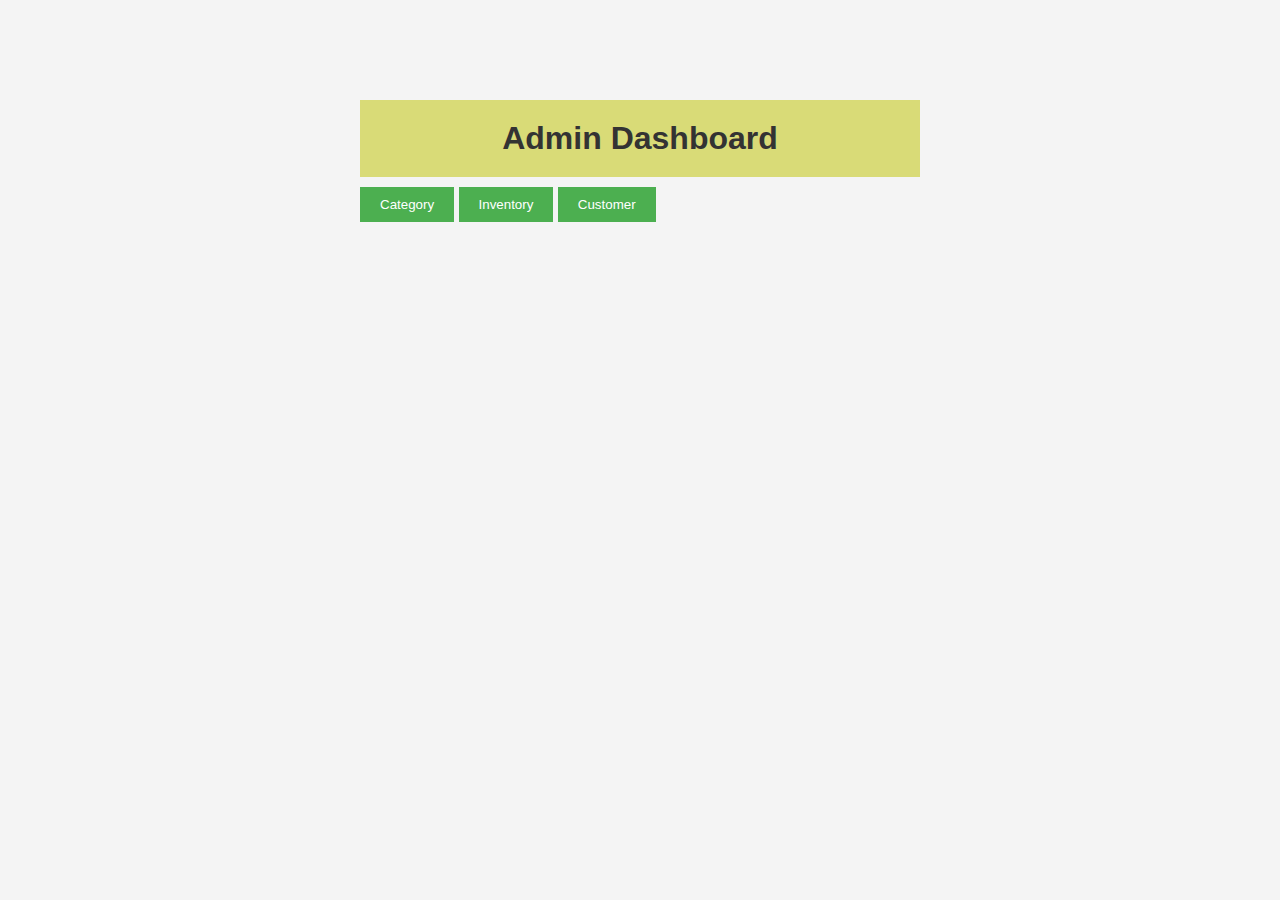
<file: admin-dashboard.html>
<!DOCTYPE html>
<html lang="en">
<head>
    <meta charset="UTF-8">
    <meta name="viewport" content="width=device-width, initial-scale=1.0">
    <title>Admin Dashboard</title>
    <link rel="stylesheet" href="style.css">
</head>
<body>
    <div class="container">
    <h1>Admin Dashboard</h1>
    <button onclick="window.location.href='category.html'">Category</button>
    <button onclick="window.location.href='inventory.html'">Inventory</button>
    <button onclick="window.location.href='customer.html'">Customer</button>
    </div>
</body>
</html>
</file>
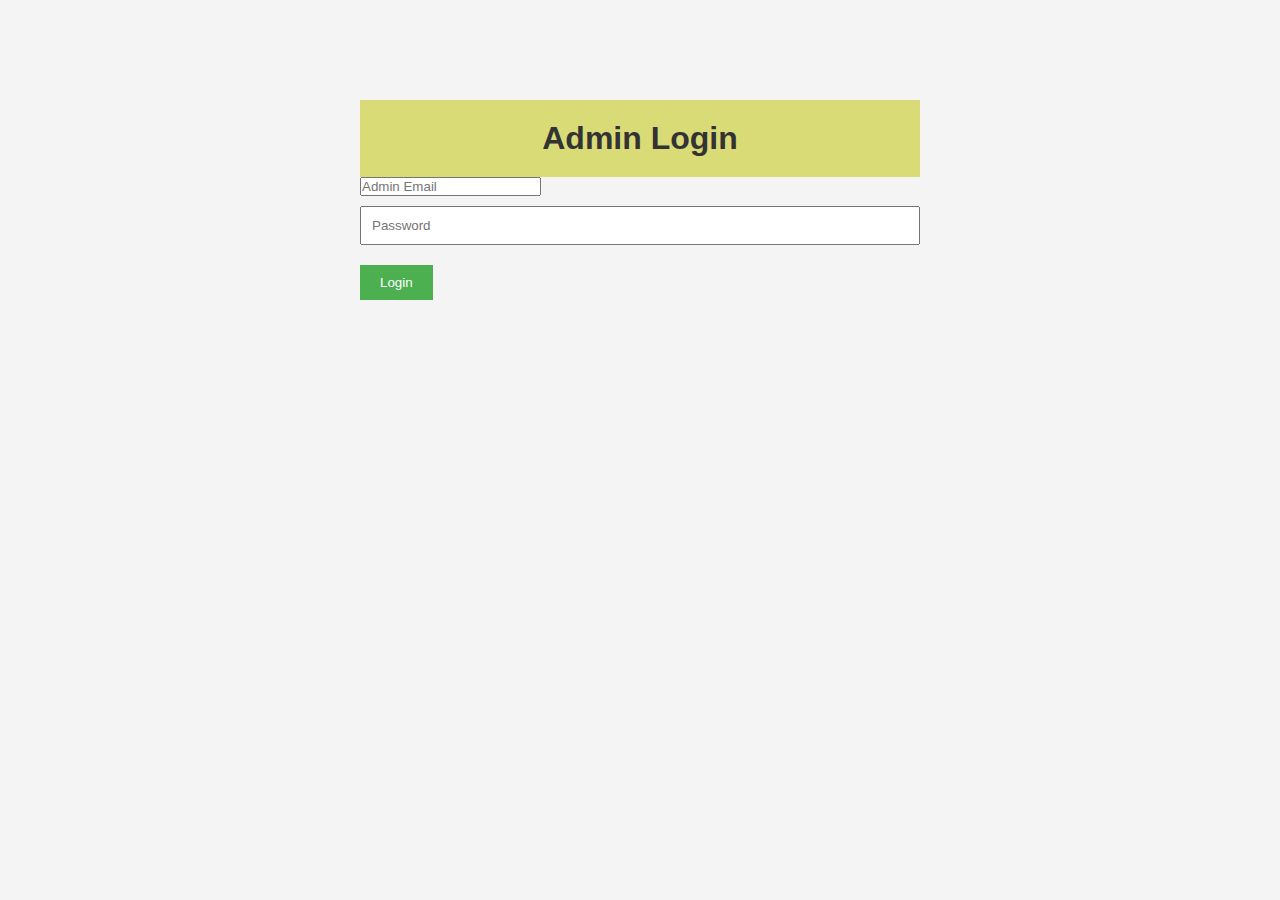
<file: admin-login.html>
<!DOCTYPE html>
<html lang="en">
<head>
    <meta charset="UTF-8">
    <meta name="viewport" content="width=device-width, initial-scale=1.0">
    <title>Admin Login</title>
    <link rel="stylesheet" href="style.css">
</head>
<body>
    <div class="container">
    <h1>Admin Login</h1>
    <form id="adminLoginForm">
        <input type="email" id="adminEmail" placeholder="Admin Email" required><br>
        <input type="password" id="adminPassword" placeholder="Password" required><br>
        <button type="submit">Login</button>
    </form>
    <div id="errorMessage" style="color:red;"></div>

    <script>
        document.getElementById('adminLoginForm').addEventListener('submit', function(e) {
            e.preventDefault();
            const email = document.getElementById('adminEmail').value;
            const password = document.getElementById('adminPassword').value;

            const adminEmail = 'srinithi18@gmail.com'; // Admin email
            const adminPassword = 'admin123'; // Admin password

            // Check credentials
            if (email === adminEmail && password === adminPassword) {
                window.location.href = 'admin-dashboard.html'; // Redirect to the dashboard
            } else {
                document.getElementById('errorMessage').innerText = 'Invalid Admin Credentials';
            }
        });
    </script>
</body>
</html>
</file>
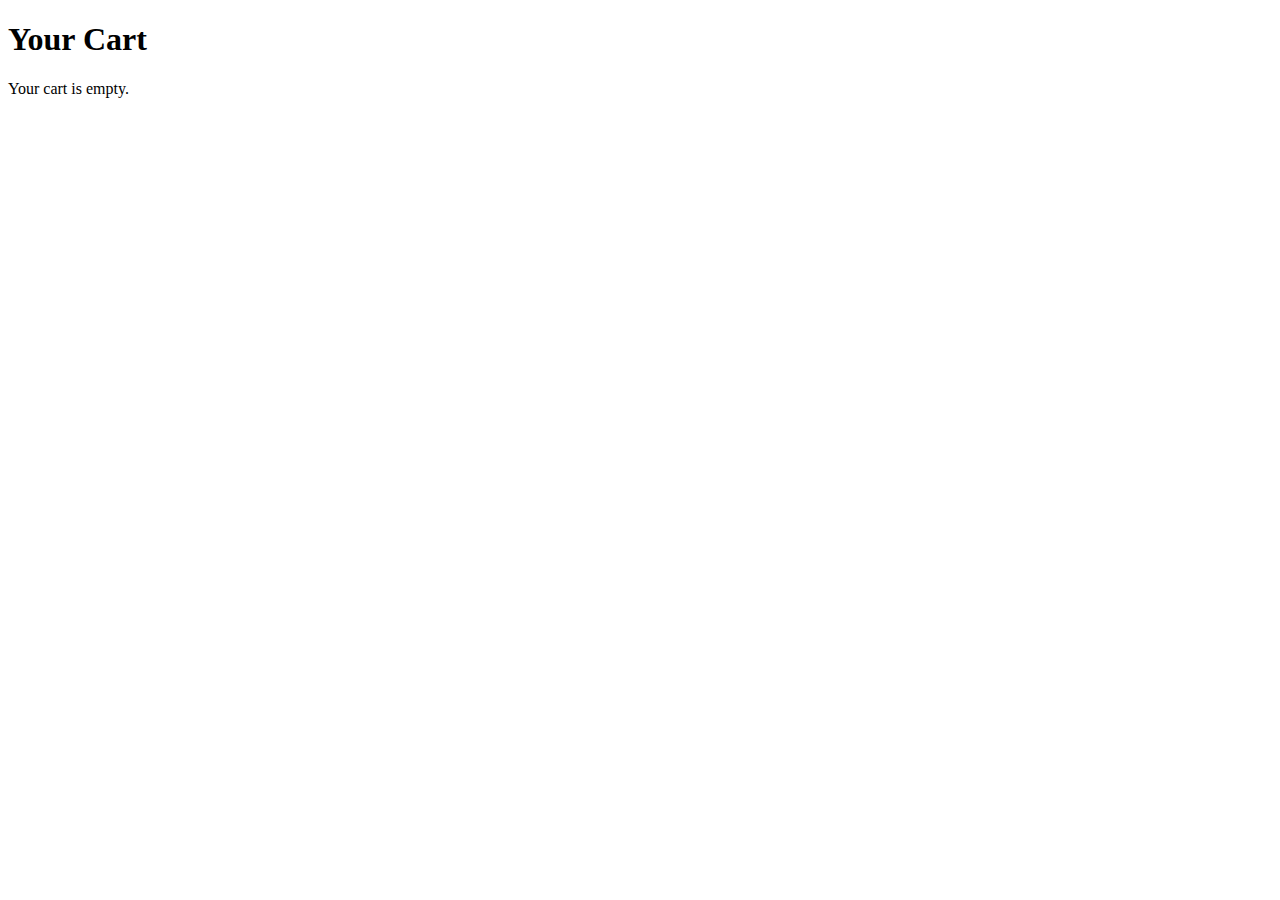
<file: cart.html>
<!DOCTYPE html>
<html lang="en">
<head>
    <meta charset="UTF-8">
    <meta name="viewport" content="width=device-width, initial-scale=1.0">
    <title>Cart</title>
    <style>
        .cart-item {
            display: flex;
            align-items: center;
            margin-bottom: 20px;
        }
        .cart-item img {
            width: 100px;
            height: 100px;
            margin-right: 20px;
        }
        .cart-details {
            margin-top: 30px;
        }
    </style>
</head>
<body>
    <h1>Your Cart</h1>
    <div id="cartItems"></div>

    <div id="confirmOrderButton"></div>

    <script>
        // Fetch cart items from localStorage and display them
        const cartItems = JSON.parse(localStorage.getItem('cart')) || [];
        const cartContainer = document.getElementById('cartItems');
        
        if (cartItems.length > 0) {
            cartItems.forEach(item => {
                const itemHTML = `
                    <div class="cart-item">
                        <img src="${item.image}" alt="${item.name}">
                        <div>
                            <h3>${item.name}</h3>
                            <p>Price: $${item.price}</p>
                            <p>${item.description}</p>
                        </div>
                    </div>
                `;
                cartContainer.innerHTML += itemHTML;
            });

            // Add the Confirm Order button only if there are items in the cart
            document.getElementById('confirmOrderButton').innerHTML = `
                <button onclick="confirmOrder()">Confirm Order</button>
            `;
        } else {
            cartContainer.innerHTML = '<p>Your cart is empty.</p>';
        }

        // Function to handle order confirmation
        function confirmOrder() {
            if (cartItems.length > 0) {
                sessionStorage.setItem('cartItems', JSON.stringify(cartItems)); // Store cart items in sessionStorage
                window.location.href = 'payment.html';  // Redirect to payment page
            } else {
                alert('Your cart is empty!');
            }
        }
    </script>
</body>
</html>
</file>
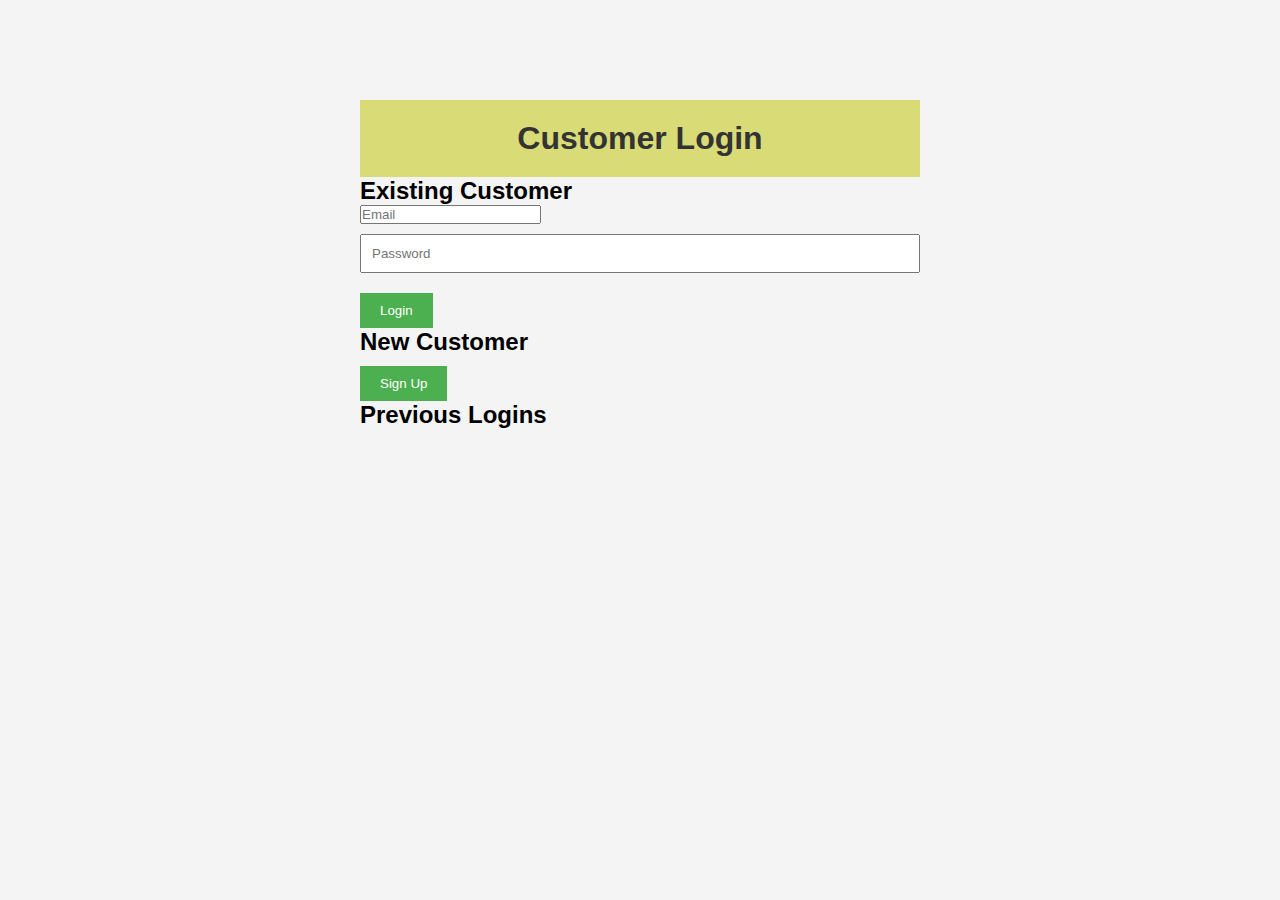
<file: customer-login.html>
<!DOCTYPE html>
<html lang="en">
<head>
    <meta charset="UTF-8">
    <meta name="viewport" content="width=device-width, initial-scale=1.0">
    <title>Customer Login</title>
    <link rel="stylesheet" href="style.css">
</head>
<body>
    <div class="container">
    <h1>Customer Login</h1>
    <h2>Existing Customer</h2>
    <form id="customerLoginForm">
        <input type="email" id="customerEmail" placeholder="Email" required><br>
        <input type="password" id="customerPassword" placeholder="Password" required><br>
        <button type="submit">Login</button>
    </form>
    
    <h2>New Customer</h2>
    <button onclick="window.location.href='signup.html'">Sign Up</button>

    <h2>Previous Logins</h2>
    <ul id="loginList"></ul>

    <script src="customer-login.js"></script>
    </div> 

</body>
</html>
</file>
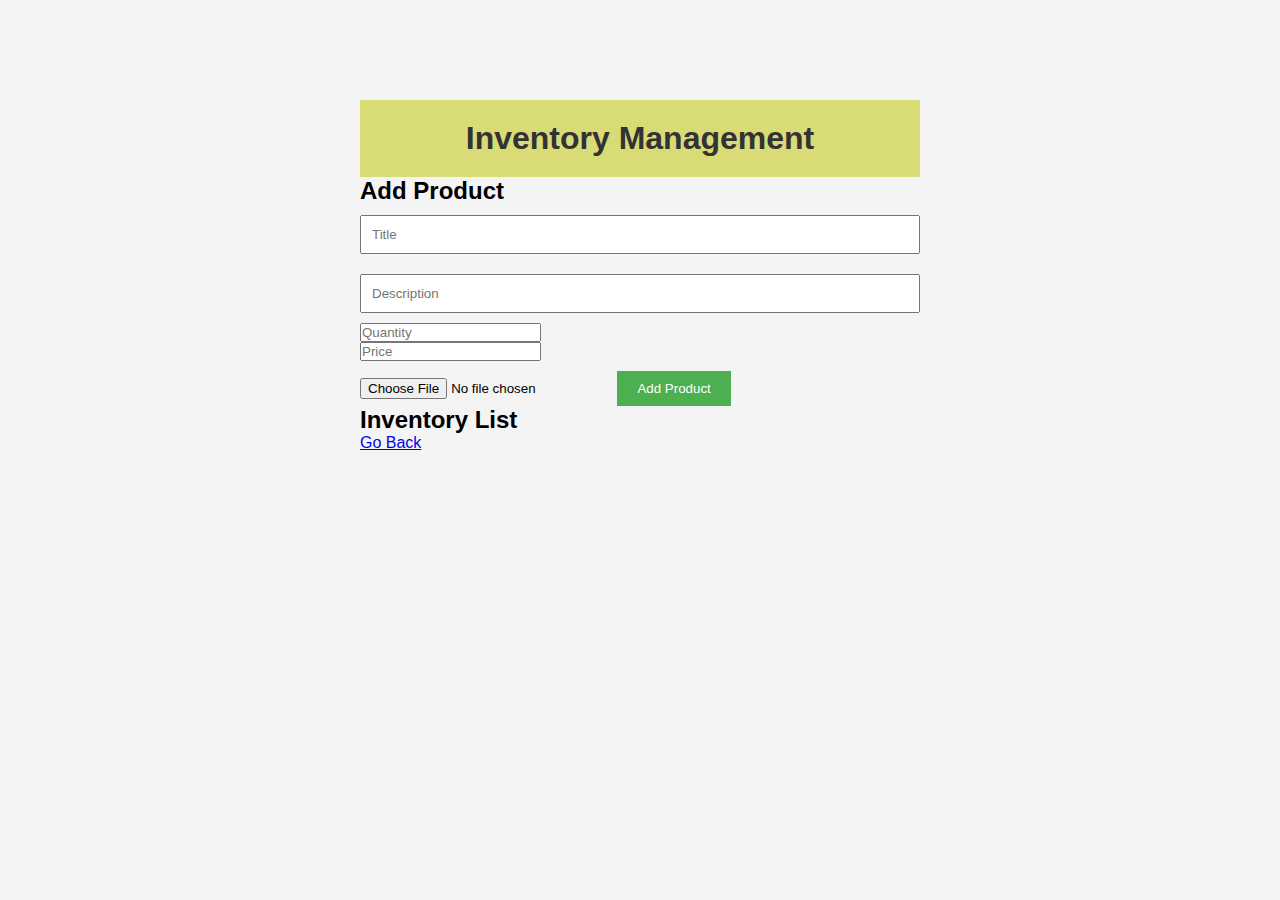
<file: inventory.html>
<!DOCTYPE html>
<html lang="en">
<head>
    <meta charset="UTF-8">
    <meta name="viewport" content="width=device-width, initial-scale=1.0">
    <title>Inventory Management</title>
    <link rel="stylesheet" href="style.css">
</head>
<body>
    <div class="container">
        <h1>Inventory Management</h1>
        <main>
            <section>
                <h2>Add Product</h2>
                <form id="inventoryForm">
                    <input type="text" id="inventoryTitle" placeholder="Title" required><br>
                    <input type="text" id="inventoryDescription" placeholder="Description" required><br>
                    <input type="number" id="inventoryQuantity" placeholder="Quantity" required><br>
                    <input type="number" id="inventoryPrice" placeholder="Price" required><br>
                    <input type="file" id="inventoryImage" accept="image/*" required="">
                    <button type="submit">Add Product</button>
                </form>

                <p id="responseMessageInventory"></p>
            </section>

            <section>
                <h2>Inventory List</h2>
                <ul id="inventoryList"></ul>
            </section>
        </main>

        <a href="index.html">Go Back</a>

        <!-- Include your JS script -->
        <script src="inventory.js"></script>
    </div>
</body>
</html>
</file>
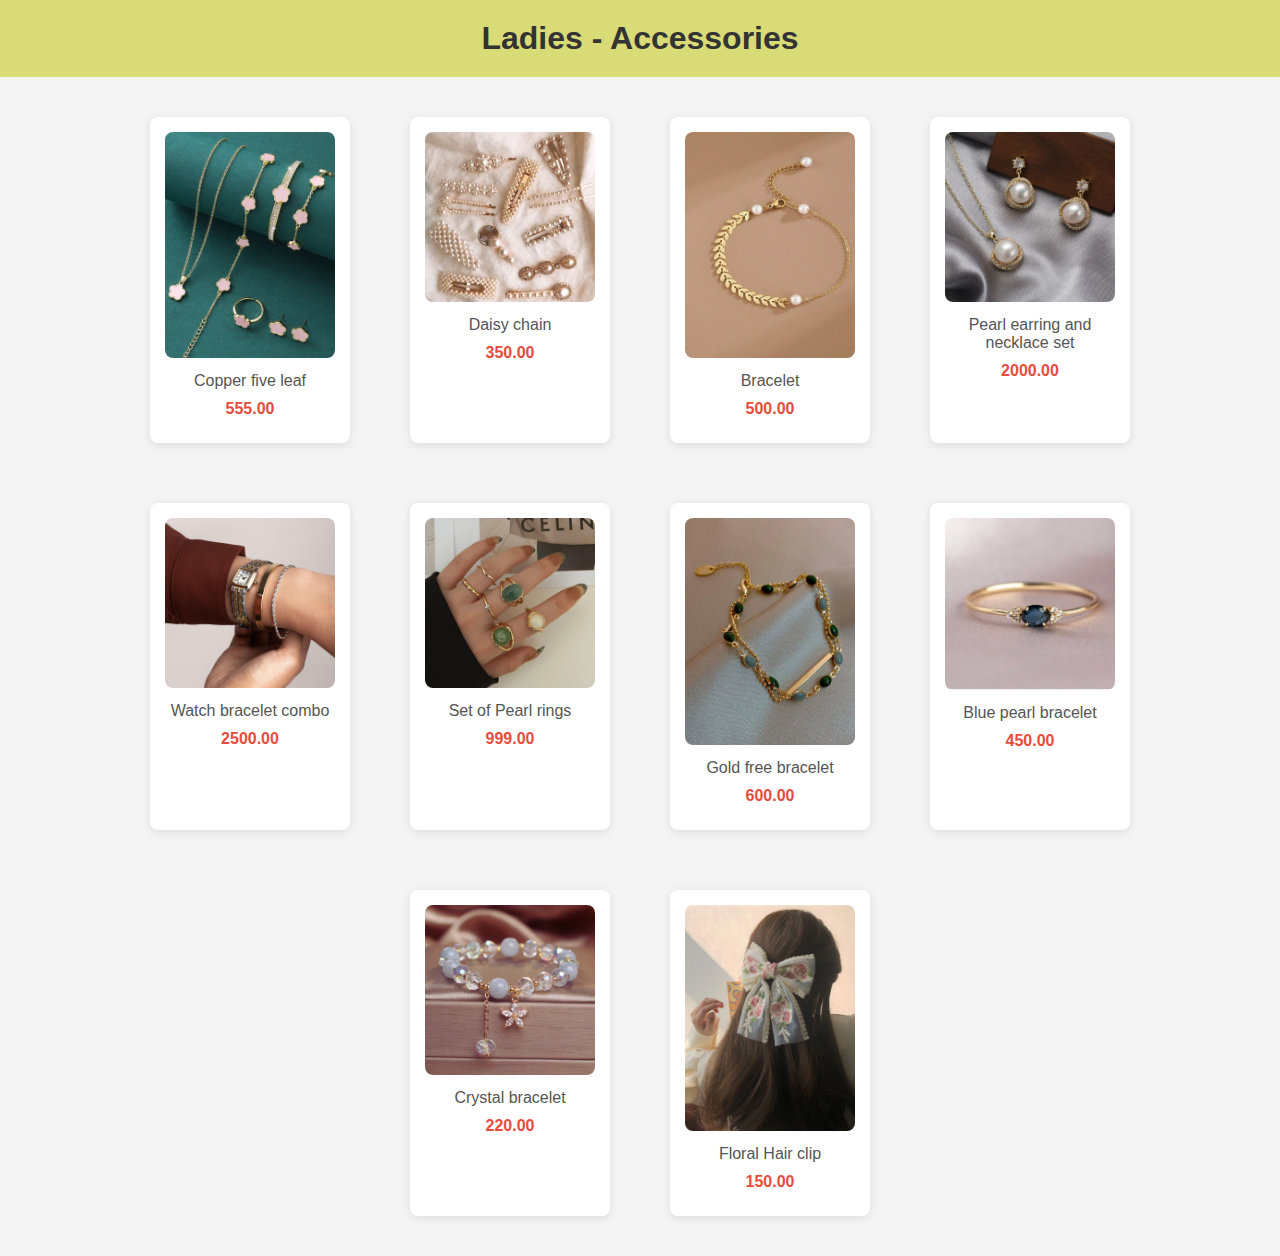
<file: ladies-accessories.html>
<!DOCTYPE html>
<html lang="en">
<head>
    <meta charset="UTF-8">
    <meta name="viewport" content="width=device-width, initial-scale=1.0">
    <title>Ladies - Accessories</title>
    <link rel="stylesheet" href="style.css">
</head>
<body>
    <h1>Ladies - Accessories</h1>
    <div class="product-grid">
        <!-- Add accessories products here -->
        <div class="product">
            <img src="aimage1.jpg" alt="Accessory 1">
            <p>Copper five leaf</p>
            <p>555.00</p>
        </div>
        <div class="product">
            <img src="aimage2.jpg" alt="Accessory 2">
            <p>Daisy chain</p>
            <p>350.00</p>
        </div>
        <div class="product">
            <img src="aimage3.jpg" alt="Accessory 3">
            <p>Bracelet</p>
            <p>500.00</p>
        </div>
        <div class="product">
            <img src="aimage4.jpg" alt="Accessory 4">
            <p>Pearl earring and necklace set</p>
            <p>2000.00</p>
        </div>
        <div class="product">
            <img src="aimage5.jpg" alt="Accessory 5">
            <p>Watch bracelet combo</p>
            <p>2500.00</p>
        </div>
        <div class="product">
            <img src="aimage6.jpg" alt="Accessory 6">
            <p>Set of Pearl rings</p>
            <p>999.00</p>
        </div>
        <div class="product">
            <img src="aimage7.jpg" alt="Accessory 7">
            <p>Gold free bracelet</p>
            <p>600.00</p>
        </div>
        <div class="product">
            <img src="aimage8.jpg" alt="Accessory 8">
            <p>Blue pearl bracelet</p>
            <p>450.00</p>
        </div>
        <div class="product">
            <img src="aimage9.jpg" alt="Accessory 9">
            <p>Crystal bracelet</p>
            <p>220.00</p>
        </div>
        <div class="product">
            <img src="aimage10.jpg" alt="Accessory 10">
            <p>Floral Hair clip</p>
            <p>150.00</p>
        </div>
    </div>
</body>
</html>
</file>
<file: style.css>
* {
    margin: 0;
    padding: 0;
    box-sizing: border-box;
}

body {
    font-family: Arial, sans-serif;
    background-color: #f4f4f4;
    padding: 20px;
}

.container{
    max-width: 600px;
    margin: 0 auto;
}

table{
    width: 100%;
    border-collapse: collapse;
    margin-bottom: 20px;
}

th, td {
    padding: 10px;
    border: 1px solid #ddd;
    text-align: center;
}

h3 {
    margin-top: 20px;
}

#loginButton {
    position: absolute;
    top: 10px;
    right: 10px;
    background-color: #333; /* Button color */
    color: white;
    padding: 10px 20px;
    border: none;
    cursor: pointer;
    font-size: 16px;
}

#loginButton:hover {
    background-color: #555; /* Hover color */
}


button {
    padding: 10px 20px;
    background-color: #5cb85c;
    color: white;
    border: none;
    cursor: pointer;
}

button:hover {
    background-color: #4cae4c;
}

h1{
    color: #333;
}

ul{
    list-style-type: none;
    padding: 0;
}

ul li{
    background-color: #fff;
    margin: 5px 0;
    padding: 10px;
    border-radius: 5px;
    box-shadow: 0 2px 5px rgba(0, 0, 0, 0.1);
}

button {
    margin-top: 10px;
    padding: 10px 20px;
    background-color: #5cb85c;
    color: white;
    border: none;
    cursor: pointer;
}

button:hover {
    background-color: #4cae4c;
}

header {
    display: flex;
    justify-content: space-between;
    align-items: center;
    padding: 20px;
    background-color: #D9DB77;
    gap: 10px;
    text-wrap: nowrap;
}

#sidemenu {
    list-style: none;
    margin: 0;
    padding: 0;
    position: fixed;
    right: 0;
    top: 0;
    width: 100%; /* Set the width to 100% to span across the screen */
    background-color: #a5bed5; /* Background color for the menu */

    flex-direction: row; /* Arrange items in a row (horizontal) */
    align-items: center; /* Vertically center items */
    z-index: 1000; /* To ensure it stays on top */
    text-wrap: nowrap;
}
#sidemenu li {
    width: 100%; /* Ensure the items take up full width of the menu */
    margin: 10px 0;
    text-align: center;
}

#sidemenu a{
    display: block;
    padding: 15px;
    text-decoration: none;
    color: rgb(7, 24, 23);
    font-size: 18px;
    width: 100%;
    background-color: transparent;
    transition: background-color 0.3s;
}

.nav ul{
    display: flex;
    list-style: none;
    text-wrap: nowrap;
}

.nav ul li {
    position: relative;
}

.nav ul li a {
    text-decoration: none;
    padding: 10px 20px;
    color: #587033;
    font-size: 18px;
    transition: background 0.3s ease;
}

nav ul li:hover a{
    background-color: #A1BD6B;
}

.burger {
    display: none;
    cursor: pointer;
}

.burger div {
    width: 25px;
    height: 3px;
    background-color: #333;
    margin: 5px;
}

.logo img {
    width: 200px;
    height: 200px;
    vertical-align: middle;
}


.hero {
    height: 90vh;
    background: url('download.jpg') no-repeat center center/cover;
    display: flex;
    justify-content: center;
    align-items: center;
    text-align: center;
    color: #fff;
}

.hero h2 {
    font-size: 3rem;
}

.hero button {
    padding: 1rem 2rem;
    background-color: #333;
    color: #fff;
    border: none;
    cursor: pointer;
    margin-top: 1rem;
}

.categories ul{
    list-style-type: none;
    padding: 0;
    margin: 0;
    position: relative;
    display: inline-block;
}

.categories li{
    position: relative;
    padding: 10px;
}

.categories a{
    text-decoration: none;
    color: #333;
    padding: 10px;
    display: block;
}

.product {
    display: inline-block;
    margin: 20px;
    text-align: center;
}
img {
    max-width: 200px;
    height: auto;
}
.product-container {
    display: flex;
    flex-wrap: wrap;
    justify-content: center;
}

/* Style for the dropdown button */
.dropdown-btn {
    background-color: #f0c040;
    padding: 10px;
    font-size: 16px;
    border: none;
    cursor: pointer;
    margin-bottom: 10px;
}

/* Dropdown content */
.dropdown-content {
    display: none;
    position: absolute;
    top: 100%;
    left: 0;
    background-color: #fff;
    border: 1px solid #ddd;
    min-width: 200px;
    z-index: 1;
   
}

.dropdown-content li a{
    display: block;
    padding: 10px;;
    color: #f0e02f;
    
}

.dropdown-content li a:hover{
    background-color: #f0e02f;
}

.dropdown:hover .dropdown-content{
    display: block;
}

nav ul li:hover .dropdown-content{
    display: block;
}

@media (max-width: 768px) {
    header {
        flex-direction: column;
    }

    nav ul{
        flex-direction: column;
    }
}

/* Dropdown items */
.dropdown-content .category-item {
    padding: 12px 16px;
    border-bottom: 1px solid #ddd;
}

.dropdown-content .category-item:hover {
    background-color: #f1f1f1;
}


/* Subcategories */
.subcategory {
    display: none;
    list-style: none;
    padding-left: 20px;
}

.category-item:hover .subcategory {
    display: block;
}

.dropdown-content a {
    text-decoration: none;
    color: black;
    display: block;
    padding: 5px 0;
}

.dropdown-content a:hover {
    background-color: #ddd;
}


.category-grid {
    display: grid;
    grid-template-columns: repeat(auto-fill, minmax(200px, 1fr));
    gap: 2rem;
}

.category-item {
    color: clack;
    padding: 12px 16px;
    display: block;
    cursor: pointer;
    background-color: #f4f4f4;
    text-align: center;
    border-radius: 8px;
}

.category-item:hover {
    background-color: #f1f1f1;
}

.show {
    display: block;
}

@media (max-width: 768px) {
    .nav-links {
        display: none;
    }

    .burger {
        display: block;
    }
}

/* General Styles */
body {
    font-family: Arial, sans-serif;
    margin: 0;
    padding: 0;
    background-color: #f4f4f4;
}

h1 {
    text-align: center;
    padding: 20px;
    color: #333;
    background-color: #D9DB77;
}

/* Navbar Styling */
.navbar {
    display: flex;
    justify-content: space-between;
    align-items: center;
    background-color: #333;
    color: white;
    padding: 10px 20px;
    position: fixed;
    top: 0;
    width: 100%;
    z-index: 100;
}

.navbar .logo {
    font-size: 24px;
    font-weight: bold;
}

.nav-items {
    display: flex;
    align-items: center;
}

.nav-items a {
    color: white;
    text-decoration: none;
    padding: 10px 15px;
    margin: 0 10px;
    font-size: 16px;
    transition: background-color 0.3s;
}

.nav-items a:hover {
    background-color: #555;
    border-radius: 5px;
}

.logout {
    color: white;
    padding: 10px 15px;
    background-color: red;
    cursor: pointer;
    margin-left: 20px;
    font-size: 16px;
    border-radius: 5px;
    transition: background-color 0.3s;
}

.logout:hover {
    background-color: darkred;
}

/* Adjusting layout for content */
.container {
    margin-top: 80px;  /* To prevent overlapping with the navbar */
    padding: 20px;
}

/* Product List Styling */
#productList {
    display: flex;
    flex-wrap: wrap;
    justify-content: space-around;
}

.product-item {
    width: 200px;
    margin: 15px;
    padding: 15px;
    border: 1px solid #ddd;
    border-radius: 8px;
    text-align: center;
}

.product-item img {
    width: 100%;
    height: auto;
    border-radius: 8px;
}

/* Product Grid Styles */
.product-grid {
    display: flex;
    flex-wrap: wrap;
    justify-content: center;
    padding: 20px;
    gap: 20px;
}

.product {
    background-color: white;
    padding: 15px;
    border-radius: 8px;
    text-align: center;
    width: 200px;
    box-shadow: 0 2px 10px rgba(0, 0, 0, 0.1);
    transition: transform 0.3s ease;
}

.product:hover {
    transform: scale(1.05);
}

.product img {
    width: 100%;
    height: auto;
    border-radius: 8px;
}

.product p {
    margin: 10px 0;
    font-size: 16px;
    color: #555;
}

/* Price styling */
.product p:last-child {
    font-weight: bold;
    color: #E74C3C;
}


/* Modal Styles */
.modal {
    display: none;
    position: fixed;
    z-index: 1;
    left: 0;
    top: 0;
    width: 100%;
    height: 100%;
    background-color: rgba(0, 0, 0, 0.4);
}

.modal-content {
    background-color: white;
    margin: 15% auto;
    padding: 20px;
    border-radius: 5px;
    width: 80%;
    max-width: 500px;
}

.close {
    color: red;
    float: right;
    font-size: 24px;
    cursor: pointer;
}

.loginPage {
    display: none;
    text-align: center;
}

input[type="text"], input[type="password"] {
    width: 100%;
    padding: 10px;
    margin: 10px 0;
}

button {
    padding: 10px 20px;
    background-color: #4CAF50;
    color: white;
    border: none;
    cursor: pointer;
}


/* Footer Styling */
.footer {
    background-color: #f2f2f2;
    color: #fff;
    text-align: center;
    padding: 40px;
    display: flex;
    justify-content: space-between;
    font-family: Arial, sans-serif;
    font-size: 14px;
}

.footer-column {
    display: flex;
    flex-direction: column;
    margin-right: 40px;
}

.footer-column h3 {
    margin-bottom: 10px;
    font-size: 16px;
    font-weight: bold;
    color: #333;
}

.footer-column ul {
    list-style: none;
    padding: 0;
}

.footer-column ul li {
    margin-bottom: 8px;
}

.footer-column ul li a {
    text-decoration: none;
    color: #333;
    transition: color 0.3;
}

.footer-column ul li a:hover {
    color: #f39c12;
}

.footer-signup {
    display: flex;
    flex-direction: column;
    justify-content: flex-start;
}

.footer-signup p{
    margin-bottom: 10px;
    color: #333;
}

.footer-signup a{
    color: #333;
    text-decoration: none;
    font-weight: bold;
    transition: color 0.3s;
}

.footer-signup a:hover {
    color: #f39c12;
}

.social-icons {
    display: flex;
    align-items: center;
    margin-top: 20px;
}

.social-icons a{
    margin-right: 10px;
}

.social-icons img {
    width: 24px;
    height: 24px;
    filter: grayscale(100%);
    transition: filter 0.3s;
}

.social-icons img:hover {
    filter: none;
}
</file>
